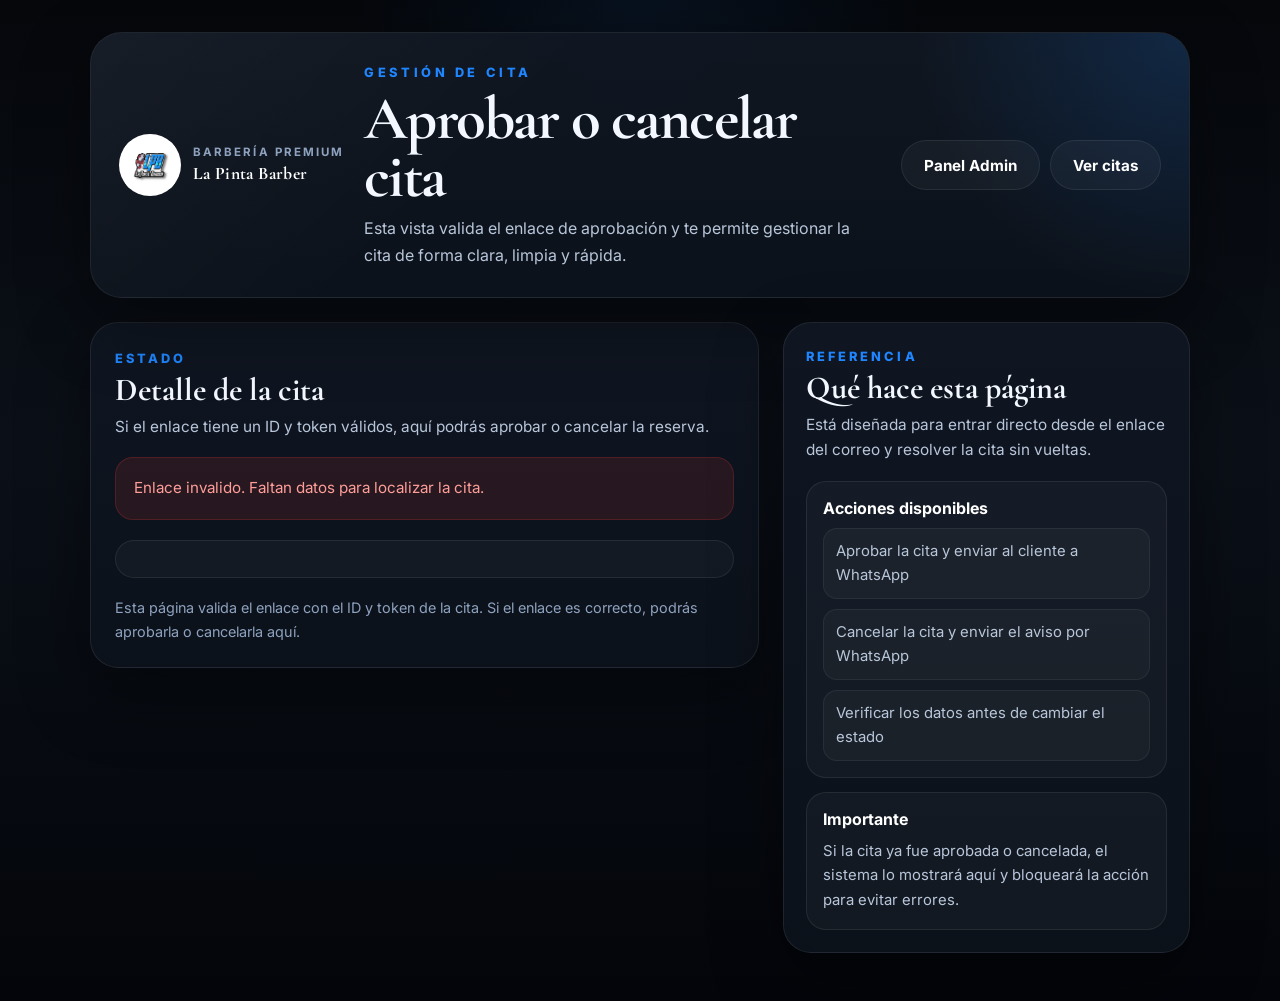
<file: aprobar.html>
<!DOCTYPE html>
<html lang="es">
<head>
  <meta charset="UTF-8" />
  <meta name="viewport" content="width=device-width, initial-scale=1.0" />
  <title>Gestionar cita | La Pinta Barber</title>
  <meta name="description" content="Gestiona una cita de La Pinta Barber desde su enlace privado de aprobacion o cancelacion." />
  <meta name="robots" content="noindex, nofollow" />
  <link rel="canonical" href="https://lapintabarbershop.com/aprobar.html" />
  <link rel="icon" type="image/jpeg" href="logo.jpeg" />
  <link rel="apple-touch-icon" href="logo.jpeg" />

  <link rel="preconnect" href="https://fonts.googleapis.com" />
  <link rel="preconnect" href="https://fonts.gstatic.com" crossorigin />
  <link
    href="https://fonts.googleapis.com/css2?family=Cormorant+Garamond:wght@500;600;700&family=Inter:wght@400;500;600;700;800&display=swap"
    rel="stylesheet"
  />

  <style>
    :root {
      --bg: #05070b;
      --bg-soft: #0b1018;
      --bg-deep: #03050a;
      --panel: rgba(14, 20, 30, 0.92);
      --panel-strong: #101722;
      --panel-soft: #121b28;
      --line: rgba(255, 255, 255, 0.08);
      --line-strong: rgba(255, 255, 255, 0.14);
      --text: #f3f7ff;
      --muted: #b8c6da;
      --muted-2: #8ea2bf;
      --primary: #1f86ff;
      --primary-strong: #57a7ff;
      --primary-dark: #0d6fe6;
      --primary-soft: rgba(31, 134, 255, 0.12);
      --success: #8ff0bc;
      --success-bg: rgba(62, 207, 142, 0.12);
      --warning: #ffc76b;
      --warning-bg: rgba(245, 158, 11, 0.12);
      --danger: #ff9e99;
      --danger-bg: rgba(229, 57, 53, 0.12);
      --white: #ffffff;
      --shadow-lg: 0 25px 70px rgba(0, 0, 0, 0.42);
      --shadow-md: 0 16px 40px rgba(0, 0, 0, 0.28);
      --radius: 28px;
      --radius-md: 20px;
      --radius-sm: 16px;
      --max: 1100px;
    }

    * {
      box-sizing: border-box;
      margin: 0;
      padding: 0;
    }

    html {
      scroll-behavior: smooth;
    }

    body {
      min-height: 100vh;
      font-family: "Inter", sans-serif;
      color: var(--text);
      background:
        radial-gradient(circle at top, rgba(31, 134, 255, 0.08), transparent 24%),
        linear-gradient(180deg, #05070b 0%, #0b1018 45%, #03050a 100%);
      overflow-x: hidden;
    }

    a {
      color: inherit;
      text-decoration: none;
    }

    button {
      font: inherit;
    }

    .page-shell {
      width: min(var(--max), 92%);
      margin: 0 auto;
      padding: 32px 0 48px;
    }

    .hero-card {
      position: relative;
      overflow: hidden;
      border: 1px solid var(--line);
      border-radius: 32px;
      background:
        linear-gradient(180deg, rgba(16,23,34,0.96), rgba(12,18,27,0.98));
      box-shadow: var(--shadow-lg);
      margin-bottom: 24px;
    }

    .hero-card::before {
      content: "";
      position: absolute;
      inset: 0;
      background:
        radial-gradient(circle at top right, rgba(31, 134, 255, 0.16), transparent 24%),
        linear-gradient(135deg, rgba(255,255,255,0.03), transparent 38%);
      pointer-events: none;
    }

    .hero-inner {
      position: relative;
      z-index: 2;
      padding: 28px;
      display: flex;
      align-items: center;
      justify-content: space-between;
      gap: 20px;
      flex-wrap: wrap;
    }

    .brand {
      display: inline-flex;
      align-items: center;
      gap: 12px;
      flex-shrink: 0;
      min-width: 0;
      max-width: calc(100% - 90px);
    }

    .brand-badge {
      position: relative;
      width: 62px;
      height: 62px;
      border-radius: 50%;
      background: #ffffff;
      border: none;
      overflow: hidden;
      box-shadow: none;
      display: flex;
      align-items: center;
      justify-content: center;
      padding: 6px;
      flex-shrink: 0;
    }

    .brand-badge::before {
      display: none;
    }

    .brand-logo {
      position: relative;
      z-index: 2;
      width: 100%;
      height: 100%;
      margin: 0;
      display: block;
      object-fit: contain;
      image-rendering: auto;
    }

    .brand-copy {
      display: flex;
      flex-direction: column;
      line-height: 1;
      min-width: 0;
    }

    .brand-copy small {
      font-size: 0.72rem;
      letter-spacing: 0.18em;
      text-transform: uppercase;
      color: var(--muted-2);
      font-weight: 700;
      margin-bottom: 6px;
      white-space: nowrap;
    }

    .brand-copy strong {
      font-family: "Cormorant Garamond", serif;
      font-size: 1.1rem;
      font-weight: 700;
      color: var(--white);
      letter-spacing: 0.02em;
      white-space: nowrap;
    }

    .hero-copy {
      flex: 1 1 420px;
      min-width: 280px;
    }

    .hero-kicker {
      display: inline-block;
      margin-bottom: 10px;
      color: var(--primary);
      font-size: 0.8rem;
      font-weight: 800;
      letter-spacing: 0.28em;
      text-transform: uppercase;
    }

    .hero-copy h1 {
      font-family: "Cormorant Garamond", serif;
      font-size: clamp(2.3rem, 5vw, 3.8rem);
      line-height: 0.96;
      letter-spacing: -0.03em;
      margin-bottom: 8px;
    }

    .hero-copy p {
      color: var(--muted);
      max-width: 620px;
      line-height: 1.7;
    }

    .hero-actions {
      display: flex;
      gap: 10px;
      flex-wrap: wrap;
    }

    .content-grid {
      display: grid;
      grid-template-columns: minmax(0, 1.15fr) minmax(260px, 0.7fr);
      gap: 24px;
      align-items: start;
    }

    .panel {
      background:
        linear-gradient(180deg, rgba(16,23,34,0.94), rgba(12,18,27,0.96));
      border: 1px solid var(--line);
      border-radius: var(--radius);
      box-shadow: var(--shadow-lg);
    }

    .main-panel {
      padding: 24px;
    }

    .side-panel {
      padding: 22px;
      position: sticky;
      top: 20px;
    }

    .panel-head {
      margin-bottom: 18px;
    }

    .panel-head span {
      display: inline-block;
      margin-bottom: 8px;
      color: var(--primary);
      font-size: 0.8rem;
      font-weight: 800;
      letter-spacing: 0.24em;
      text-transform: uppercase;
    }

    .panel-head h2,
    .panel-head h3 {
      font-family: "Cormorant Garamond", serif;
      font-size: 2rem;
      line-height: 1;
      margin-bottom: 8px;
    }

    .panel-head p {
      color: var(--muted);
      line-height: 1.65;
      font-size: 0.96rem;
    }

    .status-box {
      padding: 18px;
      border-radius: 18px;
      margin-bottom: 20px;
      font-size: 0.95rem;
      line-height: 1.6;
      border: 1px solid transparent;
    }

    .status-loading {
      background: rgba(31, 134, 255, 0.10);
      color: #d9ecff;
      border-color: rgba(31, 134, 255, 0.18);
    }

    .status-success {
      background: var(--success-bg);
      color: var(--success);
      border-color: rgba(62, 207, 142, 0.22);
    }

    .status-error {
      background: var(--danger-bg);
      color: var(--danger);
      border-color: rgba(229, 57, 53, 0.22);
    }

    .status-warning {
      background: var(--warning-bg);
      color: var(--warning);
      border-color: rgba(245, 158, 11, 0.22);
    }

    .info-card {
      background: rgba(255,255,255,0.03);
      border: 1px solid var(--line);
      border-radius: 22px;
      padding: 18px;
    }

    .info-table {
      width: 100%;
      border-collapse: collapse;
    }

    .info-table tr + tr td {
      border-top: 1px solid rgba(255,255,255,0.07);
    }

    .info-table td {
      padding: 14px 0;
      vertical-align: top;
      font-size: 0.98rem;
      line-height: 1.5;
      color: var(--white);
    }

    .info-table td:first-child {
      width: 40%;
      padding-right: 16px;
      color: var(--muted-2);
      font-weight: 700;
      letter-spacing: 0.02em;
    }

    .actions {
      margin-top: 22px;
      display: flex;
      gap: 12px;
      flex-wrap: wrap;
    }

    .btn {
      display: inline-flex;
      align-items: center;
      justify-content: center;
      min-height: 50px;
      padding: 0 22px;
      border-radius: 999px;
      border: 1px solid transparent;
      font-size: 0.95rem;
      font-weight: 700;
      cursor: pointer;
      transition: 0.25s ease;
      white-space: nowrap;
    }

    .btn:hover {
      transform: translateY(-2px);
    }

    .btn-primary {
      background: var(--primary);
      color: #07111f;
      box-shadow: 0 16px 32px rgba(31, 134, 255, 0.22);
    }

    .btn-primary:hover {
      background: var(--primary-dark);
    }

    .btn-danger {
      background: #dc2626;
      color: #ffffff;
      box-shadow: 0 16px 32px rgba(220, 38, 38, 0.18);
    }

    .btn-danger:hover {
      background: #b91c1c;
    }

    .btn-secondary {
      background: rgba(255,255,255,0.04);
      color: var(--white);
      border-color: var(--line);
    }

    .btn-secondary:hover {
      background: rgba(255,255,255,0.08);
      border-color: rgba(31,134,255,0.22);
    }

    .btn:disabled {
      opacity: 0.6;
      cursor: not-allowed;
      transform: none;
      box-shadow: none;
    }

    .hidden {
      display: none !important;
    }

    .side-box {
      background: rgba(255,255,255,0.03);
      border: 1px solid var(--line);
      border-radius: 20px;
      padding: 16px;
    }

    .side-box + .side-box {
      margin-top: 14px;
    }

    .side-box h4 {
      margin-bottom: 10px;
      font-size: 1rem;
      color: var(--white);
    }

    .side-box p,
    .side-box li {
      color: var(--muted);
      font-size: 0.93rem;
      line-height: 1.65;
    }

    .side-box ul {
      list-style: none;
      display: grid;
      gap: 10px;
    }

    .side-box li {
      padding: 10px 12px;
      border-radius: 14px;
      background: rgba(255,255,255,0.03);
      border: 1px solid rgba(255,255,255,0.06);
    }

    .small-note {
      margin-top: 18px;
      color: var(--muted-2);
      font-size: 0.9rem;
      line-height: 1.65;
    }

    @media (max-width: 920px) {
      .content-grid {
        grid-template-columns: 1fr;
      }

      .side-panel {
        position: static;
      }
    }

    @media (max-width: 760px) {
      .brand-copy {
        display: flex;
      }

      .brand-copy small {
        font-size: 0.54rem;
        letter-spacing: 0.14em;
        margin-bottom: 3px;
      }

      .brand-copy strong {
        font-size: 0.88rem;
        letter-spacing: 0.02em;
      }
    }

    @media (max-width: 640px) {
      .page-shell {
        padding-top: 20px;
      }

      .hero-inner,
      .main-panel,
      .side-panel {
        padding: 20px;
      }

      .brand {
        gap: 10px;
        max-width: calc(100% - 10px);
      }

      .brand-copy {
        display: flex;
      }

      .brand-badge {
        width: 56px;
        height: 56px;
        padding: 5px;
      }

      .brand-copy small {
        font-size: 0.5rem;
        letter-spacing: 0.12em;
        margin-bottom: 3px;
      }

      .brand-copy strong {
        font-size: 0.82rem;
      }

      .hero-copy h1 {
        font-size: 2.3rem;
      }

      .info-table td {
        display: block;
        width: 100%;
        padding: 8px 0;
      }

      .info-table td:first-child {
        width: 100%;
        padding-right: 0;
        padding-bottom: 2px;
        border-top: none;
      }

      .info-table tr {
        display: block;
        padding: 8px 0;
        border-bottom: 1px solid rgba(255,255,255,0.07);
      }

      .info-table tr:last-child {
        border-bottom: none;
      }

      .actions {
        flex-direction: column;
      }

      .btn,
      .hero-actions .btn {
        width: 100%;
      }
    }
  </style>
</head>
<body>
  <div class="page-shell">
    <section class="hero-card">
      <div class="hero-inner">
        <a href="index.html" class="brand" aria-label="La Pinta Barber">
          <div class="brand-badge">
            <img src="logo.jpeg" alt="La Pinta Barber" class="brand-logo" />
          </div>
          <div class="brand-copy">
            <small>Barbería premium</small>
            <strong>La Pinta Barber</strong>
          </div>
        </a>

        <div class="hero-copy">
          <span class="hero-kicker">Gestión de cita</span>
          <h1>Aprobar o cancelar cita</h1>
          <p>
            Esta vista valida el enlace de aprobación y te permite gestionar la cita
            de forma clara, limpia y rápida.
          </p>
        </div>

        <div class="hero-actions">
          <a href="index2.html" class="btn btn-secondary">Panel Admin</a>
          <a href="ver-citas.html?v=public-agenda-window-20260507h" class="btn btn-secondary">Ver citas</a>
        </div>
      </div>
    </section>

    <section class="content-grid">
      <div class="panel main-panel">
        <div class="panel-head">
          <span>Estado</span>
          <h2>Detalle de la cita</h2>
          <p>
            Si el enlace tiene un ID y token válidos, aquí podrás aprobar o cancelar la reserva.
          </p>
        </div>

        <div id="statusBox" class="status-box status-loading">
          Estamos procesando la solicitud...
        </div>

        <div class="info-card">
          <table class="info-table hidden" id="infoTable">
            <tr>
              <td>Cliente real</td>
              <td id="cliente_nombre">-</td>
            </tr>
            <tr>
              <td>Nombre público</td>
              <td id="nombre_publico">-</td>
            </tr>
            <tr>
              <td>Teléfono</td>
              <td id="cliente_telefono">-</td>
            </tr>
            <tr>
              <td>Servicio</td>
              <td id="servicio">-</td>
            </tr>
            <tr>
              <td>Barbero</td>
              <td id="barbero">-</td>
            </tr>
            <tr>
              <td>Fecha</td>
              <td id="fecha">-</td>
            </tr>
            <tr>
              <td>Hora</td>
              <td id="hora">-</td>
            </tr>
            <tr>
              <td>Duración</td>
              <td id="duracion">-</td>
            </tr>
            <tr>
              <td>Método de pago</td>
              <td id="metodo_pago">-</td>
            </tr>
            <tr>
              <td>Estado</td>
              <td id="estado_cita">-</td>
            </tr>
          </table>
        </div>

        <div class="actions hidden" id="actionsBox">
          <button id="acceptBtn" class="btn btn-primary">Aceptar cita</button>
          <button id="cancelBtn" class="btn btn-danger">Cancelar cita</button>
          <a href="index2.html" class="btn btn-secondary">Ir al panel admin</a>
          <a href="ver-citas.html?v=public-agenda-window-20260507h" class="btn btn-secondary">Ver citas</a>
        </div>

        <p class="small-note">
          Esta página valida el enlace con el ID y token de la cita. Si el enlace es correcto,
          podrás aprobarla o cancelarla aquí.
        </p>
      </div>

      <aside class="panel side-panel">
        <div class="panel-head">
          <span>Referencia</span>
          <h3>Qué hace esta página</h3>
          <p>
            Está diseñada para entrar directo desde el enlace del correo y resolver la cita sin vueltas.
          </p>
        </div>

        <div class="side-box">
          <h4>Acciones disponibles</h4>
          <ul>
            <li>Aprobar la cita y enviar al cliente a WhatsApp</li>
            <li>Cancelar la cita y enviar el aviso por WhatsApp</li>
            <li>Verificar los datos antes de cambiar el estado</li>
          </ul>
        </div>

        <div class="side-box">
          <h4>Importante</h4>
          <p>
            Si la cita ya fue aprobada o cancelada, el sistema lo mostrará aquí y bloqueará la acción para evitar errores.
          </p>
        </div>
      </aside>
    </section>
  </div>

  <script>
    const firebaseConfig = {
      apiKey: "AIzaSyD4WCEUcsgfjK_LgNkY5rexqvPMxQ-RdEE",
      authDomain: "barberia2-bb033.firebaseapp.com",
      databaseURL: "https://barberia2-bb033-default-rtdb.firebaseio.com",
      projectId: "barberia2-bb033",
      storageBucket: "barberia2-bb033.firebasestorage.app",
      messagingSenderId: "763008264452",
      appId: "1:763008264452:web:4adb64267606266deb4851",
      measurementId: "G-QHN4PX48D4"
    };

    const params = new URLSearchParams(window.location.search);
    const appointmentId = params.get("id");
    const token = params.get("token");

    const statusBox = document.getElementById("statusBox");
    const infoTable = document.getElementById("infoTable");
    const actionsBox = document.getElementById("actionsBox");
    const acceptBtn = document.getElementById("acceptBtn");
    const cancelBtn = document.getElementById("cancelBtn");

    let currentAppointment = null;
    let bootResolved = false;

    function setStatus(message, type = "loading") {
      statusBox.className = "status-box";

      if (type === "success") {
        statusBox.classList.add("status-success");
      } else if (type === "error") {
        statusBox.classList.add("status-error");
      } else if (type === "warning") {
        statusBox.classList.add("status-warning");
      } else {
        statusBox.classList.add("status-loading");
      }

      statusBox.textContent = message;
    }

    function resolveBootState() {
      bootResolved = true;
    }

    function showLoadFailure(message) {
      resolveBootState();
      setStatus(message, "error");
      infoTable.classList.remove("hidden");
      actionsBox.classList.remove("hidden");
      acceptBtn.disabled = true;
      cancelBtn.disabled = true;
      acceptBtn.textContent = "Abrir en Safari o Chrome";
      cancelBtn.textContent = "Enlace no disponible";
    }

    function getAppointmentApiUrl(id) {
      const baseUrl = String(firebaseConfig.databaseURL || "").replace(/\/$/, "");
      return `${baseUrl}/appointments/${encodeURIComponent(id)}.json`;
    }

    async function readAppointment(id) {
      const response = await fetch(getAppointmentApiUrl(id), {
        method: "GET",
        cache: "no-store",
        headers: {
          "Accept": "application/json"
        }
      });

      if (!response.ok) {
        throw new Error("No se pudo consultar la cita.");
      }

      return response.json();
    }

    async function patchAppointment(id, payload) {
      const response = await fetch(getAppointmentApiUrl(id), {
        method: "PATCH",
        headers: {
          "Content-Type": "application/json"
        },
        body: JSON.stringify(payload)
      });

      if (!response.ok) {
        throw new Error("No se pudo actualizar la cita.");
      }

      return response.json();
    }

    async function readAllAppointments() {
      const baseUrl = String(firebaseConfig.databaseURL || "").replace(/\/$/, "");
      const response = await fetch(`${baseUrl}/appointments.json`, {
        method: "GET",
        cache: "no-store",
        headers: {
          "Accept": "application/json"
        }
      });

      if (!response.ok) {
        throw new Error("No se pudieron validar las citas existentes.");
      }

      return response.json() || {};
    }

    function normalizePhoneForWhatsApp(phone) {
      if (!phone) return "";

      let clean = String(phone).replace(/\D/g, "");

      if (clean.length === 10) {
        clean = "1" + clean;
      }

      if (clean.length === 11 && clean.startsWith("1")) {
        return clean;
      }

      if (clean.length > 11) {
        const last11 = clean.slice(-11);
        if (last11.startsWith("1")) {
          return last11;
        }
      }

      return clean;
    }

    function getStatusLabel(status) {
      if (status === "approved") return "Aprobada";
      if (status === "cancelled") return "Cancelada";
      return "Pendiente";
    }

    function formatDateSafe(dateString) {
      if (!dateString) return "-";

      const parts = String(dateString).split("-");
      if (parts.length !== 3) return dateString;

      const [year, month, day] = parts;
      return `${day}/${month}/${year}`;
    }

    function formatStatusTime(time24or12) {
      if (!time24or12) return "-";
      if (/AM|PM/i.test(time24or12)) return time24or12;

      const [hourStr, minute = "00"] = String(time24or12).split(":");
      let hour = parseInt(hourStr, 10);
      if (!Number.isFinite(hour)) return time24or12;

      const suffix = hour >= 12 ? "PM" : "AM";
      if (hour === 0) hour = 12;
      else if (hour > 12) hour -= 12;

      return `${hour}:${minute} ${suffix}`;
    }

    function timeStringToMinutes(timeValue) {
      if (!timeValue) return NaN;

      const value = String(timeValue).trim();

      if (/^\d{2}:\d{2}$/.test(value)) {
        const [hour, minute] = value.split(":").map(Number);
        return (hour * 60) + minute;
      }

      const match = value.match(/^(\d{1,2}):(\d{2})\s?(AM|PM)$/i);
      if (!match) return NaN;

      let hour = parseInt(match[1], 10);
      const minute = parseInt(match[2], 10);
      const suffix = match[3].toUpperCase();

      if (suffix === "AM" && hour === 12) hour = 0;
      if (suffix === "PM" && hour !== 12) hour += 12;

      return (hour * 60) + minute;
    }

    function minutesTo12Hour(totalMinutes) {
      const safeMinutes = ((totalMinutes % 1440) + 1440) % 1440;
      let hour = Math.floor(safeMinutes / 60);
      const minute = safeMinutes % 60;
      const suffix = hour >= 12 ? "PM" : "AM";

      if (hour === 0) hour = 12;
      else if (hour > 12) hour -= 12;

      return `${hour}:${String(minute).padStart(2, "0")} ${suffix}`;
    }

    function getAppointmentSlotsForConflict(appointment) {
      const duration = Number(appointment?.duration || 0);
      const safeDuration = Number.isFinite(duration) && duration > 0 ? duration : 60;
      const requiredBlocks = Math.max(1, Math.ceil(safeDuration / 30));
      const storedSlots = Array.isArray(appointment?.slots) ? appointment.slots.filter(Boolean) : [];

      if (storedSlots.length >= requiredBlocks) {
        return storedSlots;
      }

      const startMinutes = timeStringToMinutes(appointment?.hora || "");
      if (Number.isNaN(startMinutes)) return storedSlots;

      return Array.from({ length: requiredBlocks }, (_, index) => {
        return minutesTo12Hour(startMinutes + (index * 30));
      });
    }

    function getAppointmentPriorityKey(id, appointment) {
      const timestamp = Date.parse(appointment?.createdAt || "") || 0;
      return `${String(timestamp).padStart(15, "0")}-${String(id || "")}`;
    }

    function getApprovalConflict(id, appointment, appointmentsMap) {
      const targetSlots = getAppointmentSlotsForConflict(appointment);
      if (!targetSlots.length) return null;

      const targetSlotSet = new Set(targetSlots);
      const targetPriority = getAppointmentPriorityKey(id, appointment);

      for (const [otherId, otherAppointment] of Object.entries(appointmentsMap || {})) {
        if (!otherAppointment || otherId === id) continue;
        if (otherAppointment.status === "cancelled") continue;
        if ((otherAppointment.fecha || "") !== (appointment.fecha || "")) continue;
        if ((otherAppointment.barbero || "") !== (appointment.barbero || "")) continue;

        const otherSlots = getAppointmentSlotsForConflict(otherAppointment);
        const overlaps = otherSlots.some(slot => targetSlotSet.has(slot));
        if (!overlaps) continue;

        if (otherAppointment.status === "approved") {
          return { id: otherId, appointment: otherAppointment, type: "approved" };
        }

        const otherPriority = getAppointmentPriorityKey(otherId, otherAppointment);
        if (otherPriority <= targetPriority) {
          return { id: otherId, appointment: otherAppointment, type: "pending" };
        }
      }

      return null;
    }

    function fillAppointmentData(data) {
      const nombreReal = data.nombre || "-";
      const nombreVisible = data.anonimo ? "Anónimo" : nombreReal;

      document.getElementById("cliente_nombre").textContent = nombreReal;
      document.getElementById("nombre_publico").textContent = nombreVisible;
      document.getElementById("cliente_telefono").textContent = data.telefono || "-";
      document.getElementById("servicio").textContent = data.servicio || "-";
      document.getElementById("barbero").textContent = data.barbero || "-";
      document.getElementById("fecha").textContent = formatDateSafe(data.fecha);
      document.getElementById("hora").textContent = formatStatusTime(data.hora);
      document.getElementById("duracion").textContent = data.duration ? `${data.duration} min` : "-";
      document.getElementById("metodo_pago").textContent = data.metodoPago || "No especificado";
      document.getElementById("estado_cita").textContent = getStatusLabel(data.status);
    }

    function buildWhatsAppApprovalMessage(data) {
      const cliente = data.nombre || "cliente";
      const servicio = data.servicio || "servicio";
      const barbero = data.barbero || "barbero";
      const fecha = data.fecha ? formatDateSafe(data.fecha) : "fecha no definida";
      const hora = data.hora ? formatStatusTime(data.hora) : "hora no definida";

      return `Hola ${cliente}, tu cita en La Pinta Barber fue aprobada ✅

Servicio: ${servicio}
Barbero: ${barbero}
Fecha: ${fecha}
Hora: ${hora}

Por favor, llegue 10 minutos antes de su cita.

Te esperamos. Gracias por elegir La Pinta Barber 💈`;
    }

    function buildWhatsAppCancelMessage(data) {
      const cliente = data.nombre || "cliente";
      const servicio = data.servicio || "servicio";
      const barbero = data.barbero || "barbero";
      const fecha = data.fecha ? formatDateSafe(data.fecha) : "fecha no definida";
      const hora = data.hora ? formatStatusTime(data.hora) : "hora no definida";

      return `Hola ${cliente}, tu cita en La Pinta Barber fue cancelada ❌

Servicio: ${servicio}
Barbero: ${barbero}
Fecha: ${fecha}
Hora: ${hora}

Si deseas, puedes escribirnos para agendar una nueva cita.`;
    }

    function isMobileDevice() {
      return /Android|iPhone|iPad|iPod/i.test(navigator.userAgent || "");
    }

    function isIOSDevice() {
      return /iPhone|iPad|iPod/i.test(navigator.userAgent || "");
    }

    function isAndroidDevice() {
      return /Android/i.test(navigator.userAgent || "");
    }

    function isInAppBrowser() {
      const userAgent = navigator.userAgent || "";
      return /GSA|FBAN|FBAV|Instagram|Line|MicroMessenger|Twitter|LinkedInApp/i.test(userAgent);
    }

    function getWhatsAppLinks(data, type = "approved") {
      const phone = normalizePhoneForWhatsApp(data.telefono);
      if (!phone) return null;

      const message = type === "cancelled"
        ? buildWhatsAppCancelMessage(data)
        : buildWhatsAppApprovalMessage(data);

      const encodedMessage = encodeURIComponent(message);
      const regularAppUrl = `whatsapp://send?phone=${phone}&text=${encodedMessage}`;
      const businessAppUrl = `whatsapp-business://send?phone=${phone}&text=${encodedMessage}`;
      const webUrl = `https://api.whatsapp.com/send?phone=${phone}&text=${encodedMessage}`;

      return {
        phone,
        regularAppUrl,
        businessAppUrl,
        webUrl
      };
    }

    function redirectToWhatsApp(data, type = "approved") {
      const links = getWhatsAppLinks(data, type);
      if (!links) return false;

      const { businessAppUrl, regularAppUrl, webUrl } = links;

      if (!isMobileDevice()) {
        window.open(webUrl, "_blank");
        return true;
      }

      if (isIOSDevice()) {
        window.location.href = webUrl;
        return true;
      }

      if (!isAndroidDevice()) {
        window.location.href = webUrl;
        return true;
      }

      let pageHidden = false;
      const handleVisibility = () => {
        if (document.visibilityState === "hidden") {
          pageHidden = true;
        }
      };

      document.addEventListener("visibilitychange", handleVisibility, { once: false });

      window.location.href = businessAppUrl;

      setTimeout(() => {
        if (!pageHidden) {
          window.location.href = regularAppUrl;
        }
      }, 700);

      setTimeout(() => {
        if (!pageHidden) {
          window.location.href = webUrl;
        }
        document.removeEventListener("visibilitychange", handleVisibility);
      }, 1600);

      return true;
    }

    function disableActionButtons() {
      acceptBtn.disabled = true;
      cancelBtn.disabled = true;
    }

    function setPendingButtons() {
      acceptBtn.disabled = false;
      acceptBtn.textContent = "Aceptar cita";
      cancelBtn.disabled = false;
      cancelBtn.textContent = "Cancelar cita";
    }

    function setApprovedButtons() {
      const phone = normalizePhoneForWhatsApp(currentAppointment?.telefono);
      acceptBtn.disabled = !phone;
      acceptBtn.textContent = phone ? (isIOSDevice() ? "Abrir WhatsApp" : "Abrir WhatsApp Business") : "Cita ya aprobada";
      cancelBtn.disabled = true;
      cancelBtn.textContent = "No cancelar";
    }

    function setCancelledButtons() {
      const phone = normalizePhoneForWhatsApp(currentAppointment?.telefono);
      acceptBtn.disabled = !phone;
      acceptBtn.textContent = phone ? (isIOSDevice() ? "Abrir WhatsApp" : "Abrir WhatsApp Business") : "No aprobar";
      cancelBtn.disabled = true;
      cancelBtn.textContent = "Cita cancelada";
    }

    async function loadAppointment() {
      if (!appointmentId || !token) {
        resolveBootState();
        setStatus("Enlace invalido. Faltan datos para localizar la cita.", "error");
        return;
      }

      try {
        const appointment = await readAppointment(appointmentId);

        if (!appointment) {
          resolveBootState();
          setStatus("La cita no existe o fue eliminada.", "error");
          return;
        }

        if (!appointment.approveToken || appointment.approveToken !== token) {
          resolveBootState();
          setStatus("Token invalido. Este enlace no es valido para gestionar la cita.", "error");
          return;
        }

        currentAppointment = {
          id: appointmentId,
          ...appointment
        };

        fillAppointmentData(currentAppointment);
        infoTable.classList.remove("hidden");
        actionsBox.classList.remove("hidden");

        if (appointment.status === "approved") {
          resolveBootState();
          setApprovedButtons();
          setStatus("Esta cita ya fue aprobada anteriormente.", "success");
          return;
        }

        if (appointment.status === "cancelled") {
          resolveBootState();
          setCancelledButtons();
          setStatus("Esta cita ya fue cancelada.", "warning");
          return;
        }

        resolveBootState();
        setPendingButtons();
        setStatus("Cita encontrada. Puedes aprobarla o cancelarla.", "loading");
      } catch (error) {
        resolveBootState();
        console.error("Error cargando cita:", error);
        setStatus("Ocurrio un error al cargar la cita: " + error.message, "error");
      }
    }

    async function approveAppointment() {
      if (!appointmentId || !token || !currentAppointment) {
        setStatus("No se pudo validar la cita.", "error");
        return;
      }

      disableActionButtons();
      acceptBtn.textContent = "Procesando...";

      try {
        const appointment = await readAppointment(appointmentId);

        if (!appointment) {
          setStatus("La cita ya no existe.", "error");
          return;
        }

        if (!appointment.approveToken || appointment.approveToken !== token) {
          setStatus("Token invalido. No se puede aprobar esta cita.", "error");
          return;
        }

        if (appointment.status === "approved") {
          currentAppointment = { id: appointmentId, ...appointment };
          fillAppointmentData(currentAppointment);
          setApprovedButtons();
          setStatus("Esta cita ya fue aprobada.", "success");
          return;
        }

        if (appointment.status === "cancelled") {
          currentAppointment = { id: appointmentId, ...appointment };
          fillAppointmentData(currentAppointment);
          setCancelledButtons();
          setStatus("La cita está cancelada y no puede aprobarse.", "error");
          return;
        }

        const appointmentsMap = await readAllAppointments();
        const conflict = getApprovalConflict(appointmentId, appointment, appointmentsMap);

        if (conflict) {
          const conflictName = conflict.appointment?.anonimo ? "Anónimo" : (conflict.appointment?.nombre || "otra cita");
          const conflictHour = formatStatusTime(conflict.appointment?.hora || "");
          const conflictTypeText = conflict.type === "approved" ? "ya aprobada" : "más antigua";
          setPendingButtons();
          setStatus(
            `No se puede aprobar esta cita porque se cruza con una cita ${conflictTypeText} de ${conflictName} a las ${conflictHour}.`,
            "error"
          );
          return;
        }

        const approvedAt = new Date().toISOString();

        await patchAppointment(appointmentId, {
          status: "approved",
          approvedAt: approvedAt,
          updatedAt: approvedAt
        });

        currentAppointment = {
          id: appointmentId,
          ...appointment,
          status: "approved",
          approvedAt: approvedAt
        };

        fillAppointmentData(currentAppointment);
        setApprovedButtons();
        setStatus(
          "✅ Cita aprobada correctamente. Se abrirá WhatsApp para avisar al cliente.",
          "success"
        );

        const phone = normalizePhoneForWhatsApp(currentAppointment.telefono);
        if (!phone) {
          setStatus("✅ Cita aprobada correctamente, pero el número no es válido para WhatsApp.", "warning");
          return;
        }

        redirectToWhatsApp(currentAppointment, "approved");
      } catch (error) {
        console.error("Error aprobando cita:", error);
        setPendingButtons();
        setStatus("Ocurrió un error al aprobar la cita: " + error.message, "error");
      }
    }

    async function cancelAppointment() {
      if (!appointmentId || !token || !currentAppointment) {
        setStatus("No se pudo validar la cita.", "error");
        return;
      }

      const confirmCancel = confirm("¿Seguro que quieres cancelar esta cita?");
      if (!confirmCancel) return;

      disableActionButtons();
      cancelBtn.textContent = "Procesando...";

      try {
        const appointment = await readAppointment(appointmentId);

        if (!appointment) {
          setStatus("La cita ya no existe.", "error");
          return;
        }

        if (!appointment.approveToken || appointment.approveToken !== token) {
          setStatus("Token invalido. No se puede cancelar esta cita.", "error");
          return;
        }

        if (appointment.status === "cancelled") {
          currentAppointment = { id: appointmentId, ...appointment };
          fillAppointmentData(currentAppointment);
          setCancelledButtons();
          setStatus("Esta cita ya fue cancelada.", "warning");
          return;
        }

        if (appointment.status === "approved") {
          currentAppointment = { id: appointmentId, ...appointment };
          fillAppointmentData(currentAppointment);
          setApprovedButtons();
          setStatus("La cita ya fue aprobada y no se cancelará desde este enlace.", "warning");
          return;
        }

        const cancelledAt = new Date().toISOString();

        await patchAppointment(appointmentId, {
          status: "cancelled",
          cancelledAt: cancelledAt,
          updatedAt: cancelledAt
        });

        currentAppointment = {
          id: appointmentId,
          ...appointment,
          status: "cancelled",
          cancelledAt: cancelledAt
        };

        fillAppointmentData(currentAppointment);
        setCancelledButtons();
        setStatus(
          "❌ Cita cancelada correctamente. Se abrirá WhatsApp para avisar al cliente.",
          "warning"
        );

        const phone = normalizePhoneForWhatsApp(currentAppointment.telefono);
        if (!phone) {
          setStatus("❌ Cita cancelada correctamente, pero el número no es válido para WhatsApp.", "warning");
          return;
        }

        redirectToWhatsApp(currentAppointment, "cancelled");
      } catch (error) {
        console.error("Error cancelando cita:", error);
        setPendingButtons();
        setStatus("Ocurrió un error al cancelar la cita: " + error.message, "error");
      }
    }

    acceptBtn.addEventListener("click", () => {
      if (currentAppointment?.status === "approved" || currentAppointment?.status === "cancelled") {
        const type = currentAppointment.status === "cancelled" ? "cancelled" : "approved";
        const opened = redirectToWhatsApp(currentAppointment, type);

        if (!opened) {
          setStatus("La cita ya fue procesada, pero el número no es válido para WhatsApp.", "warning");
        }

        return;
      }

      approveAppointment();
    });
    cancelBtn.addEventListener("click", cancelAppointment);

    window.addEventListener("error", () => {
      if (!bootResolved) {
        showLoadFailure("No se pudo cargar la validacion de la cita en este navegador. Abre el enlace desde Safari o Chrome.");
      }
    });

    window.addEventListener("unhandledrejection", () => {
      if (!bootResolved) {
        showLoadFailure("No se pudo cargar la validacion de la cita en este navegador. Abre el enlace desde Safari o Chrome.");
      }
    });

    setTimeout(() => {
      if (!bootResolved) {
        showLoadFailure("La pagina tardo demasiado en responder. Abre el enlace desde Safari o Chrome e intentalo otra vez.");
      }
    }, 5000);

    loadAppointment();
  </script>
</body>
</html>
</file>
